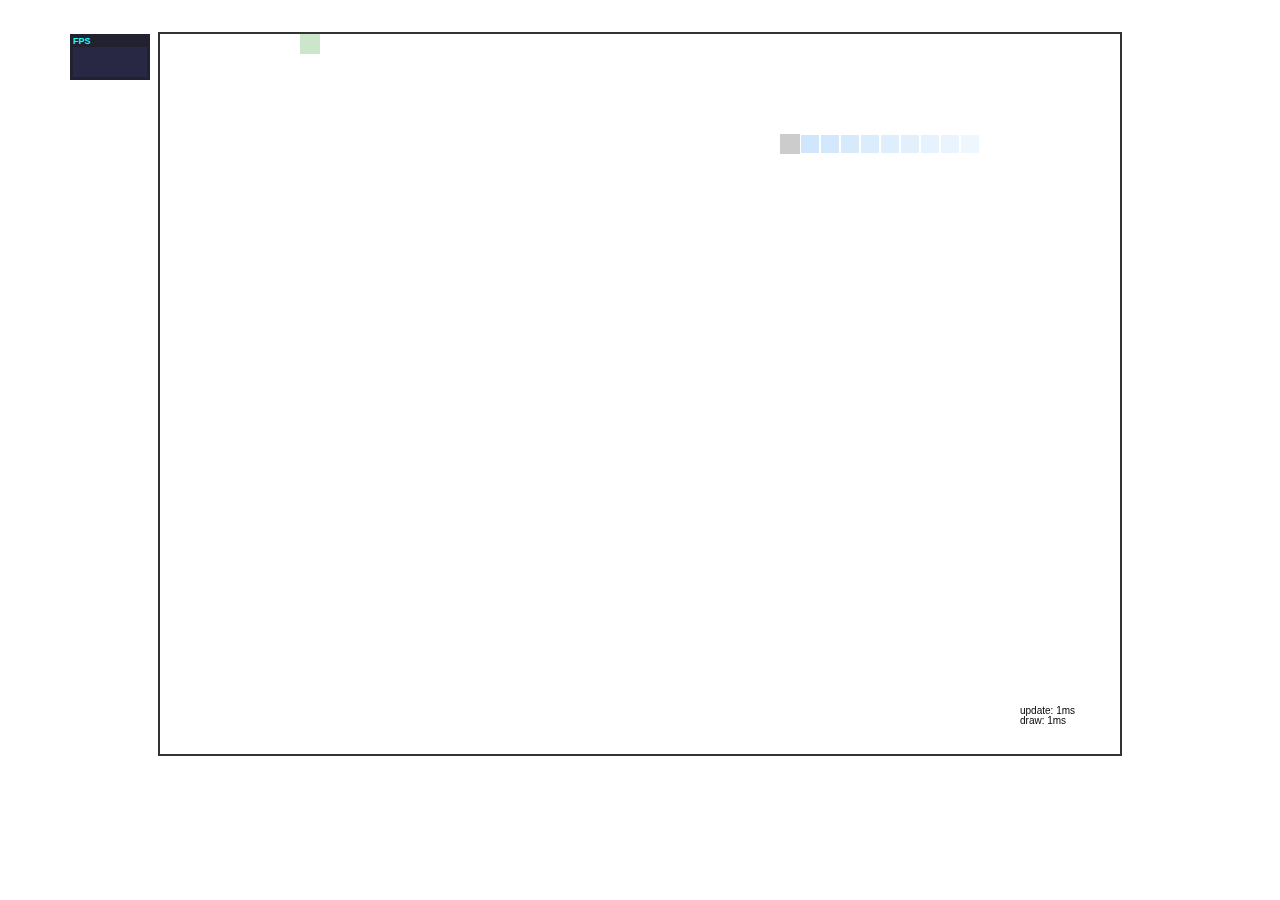
<file: dc/experiments/minimal/index.html>
<!DOCTYPE html> 
<html>
<head>
  <title>Javascript Snakes</title>
  <style>
    #snakes { position: relative; margin: 2em auto; border: 2px solid #333; background-color: White; }
    #canvas { position: absolute; width: 100%; height: 100%; }
    #stats  { position: absolute; margin-left: -90px; }
    @media screen and (min-width: 0px)    { #snakes { width: 480px; height: 360px; } } /* 10px chunks */
    @media screen and (min-width: 1024px) { #snakes { width: 720px; height: 540px; } } /* 15px chunks */
    @media screen and (min-width: 1200px) { #snakes { width: 960px; height: 720px; } } /* 20px chunks */
  </style>
</head> 
 
<body> 

  <div id="snakes">
    <canvas id="canvas">
      Sorry, this example cannot be run because your browser does not support the &lt;canvas&gt; element
    </canvas>
  </div>

  <script src="stats.js"></script>
  <script>

    var KEY    = { ESC: 27, SPACE: 32, LEFT: 37, UP: 38, RIGHT: 39, DOWN: 40 },
        DIR    = { UP: 0, DOWN: 1, LEFT: 2, RIGHT: 3, OPPOSITE: [1, 0, 3, 2] },
        stats  = new Stats(),
        canvas = document.getElementById('canvas'),
        width  = canvas.width  = canvas.offsetWidth,
        height = canvas.height = canvas.offsetHeight,
        ctx    = canvas.getContext('2d'),
        nx     = 48,
        ny     = 36,
        dx     = width  / nx,
        dy     = height / ny,
        dstep  = 0.05,
        playing, dt, length, moves, dir, growth, head, tail, fruit;

    function play() { reset(); playing = true;  };
    function lose() {          playing = false; };

    function reset() {
      dt     = 0;
      moves  = [];
      dir    = DIR.LEFT;
      head   = tail = { x: 40, y: 5 };
      length = 1;
      growth = 10;
      while(--growth)
        increase();
      fruit = unoccupied();
    };

    function update(idt) {
      if (playing) {
        dt = dt + idt;
        if (dt > dstep) {
          dt = dt - dstep;
          increase(moves.shift());
          decrease();
        }
        if (snakeOccupies(head, true)) {
          lose();
        }
        else if (fruitOccupies(head)) {
          growth += 10;
          fruit = unoccupied();
        }
      }
    };

    function draw(ctx) {
      ctx.clearRect(0, 0, width, height);
      ctx.globalAlpha = playing ? 1.0 : 0.2;
      ctx.fillStyle = 'green';
      ctx.fillRect(fruit.x * dx, fruit.y * dy, dx, dy);
      ctx.fillStyle = 'black';
      ctx.fillRect(head.x * dx, head.y * dy, dx, dy);
      var segment = head, n = 0;
      while(segment = segment.next) {
        ctx.fillStyle = brighten('#1080F0', 80 * n++ / length);
        ctx.fillRect(segment.x * dx + 1, segment.y * dy + 1, dx - 2, dy - 2);
      }
      ctx.globalAlpha = 1.0;
      ctx.fillStyle = 'black';
      ctx.fillText('update: ' + time.update + 'ms', width - 100, height - 40);
      ctx.fillText('draw: '   + time.draw   + 'ms', width - 100, height - 30);
    };

    function brighten(hex, percent) {
      var r = parseInt(hex.substr(1, 2), 16),
          g = parseInt(hex.substr(3, 2), 16),
          b = parseInt(hex.substr(5, 2), 16);
      return '#' +
       ((0|(1<<8) + r + (256-r) * percent/100).toString(16)).substr(1) +
       ((0|(1<<8) + g + (256-g) * percent/100).toString(16)).substr(1) +
       ((0|(1<<8) + b + (256-b) * percent/100).toString(16)).substr(1);
    };

    function push(segment) {
      length++;
      if (head) {
        head.prev = segment;
        segment.next = head;
      }
      head = segment;
    };

    function pop() {
      length--;
      if (tail.prev) {
        tail = tail.prev;
        tail.next = null;
      }
    };

    function increase(changeDir) {
      dir  = (typeof changeDir != 'undefined') ? changeDir : dir;
      switch(dir) {
        case DIR.LEFT:  push({x: head.x == 0    ? nx-1 : head.x-1, y: head.y                           }); break;
        case DIR.RIGHT: push({x: head.x == nx-1 ? 0    : head.x+1, y: head.y                           }); break;
        case DIR.UP:    push({x: head.x,                           y: head.y == 0    ? ny-1 : head.y-1 }); break;
        case DIR.DOWN:  push({x: head.x,                           y: head.y == ny-1 ? 0    : head.y+1 }); break;
      }
    };

    function decrease() {
      if (growth)
        growth--;
      else
        pop();
    };

    function move(where) {
      var previous = moves.length ? moves[moves.length-1] : dir;
      if ((where != previous) && (where != DIR.OPPOSITE[previous]))
        moves.push(where);
    };

    function onkeydown(ev) {
      var handled = false;
      if (playing) {
        switch(ev.keyCode) {
          case KEY.LEFT:   move(DIR.LEFT);  handled = true; break;
          case KEY.RIGHT:  move(DIR.RIGHT); handled = true; break;
          case KEY.UP:     move(DIR.UP);    handled = true; break;
          case KEY.DOWN:   move(DIR.DOWN);  handled = true; break;
          case KEY.ESC:    lose();          handled = true; break;
        }
      }
      else if (ev.keyCode == KEY.SPACE) {
        play();
        handled = true;
      }
      if (handled)
        ev.preventDefault(); // prevent arrow keys from scrolling the page (supported in IE9+ and all other browsers)
    };

    function fruitOccupies(pos) {
      return occupies(fruit, pos);
    };

    function snakeOccupies(pos, ignoreHead) {
      var segment = ignoreHead ? head.next : head;
      do {
        if (occupies(segment, pos))
          return true;
      } while (segment = segment.next);
      return false;
    };

    function unoccupied() {
      var pos = {};
      do {
        pos.x = Math.round(random(0, nx-1));
        pos.y = Math.round(random(0, ny-1));
      } while (fruitOccupies(pos) || snakeOccupies(pos));
      return pos;
    };

    function occupies(a, b)   { return a && b && (a.x == b.x) && (a.y == b.y); };
    function timestamp()      { return new Date().getTime();                   };
    function random(min, max) { return (min + (Math.random() * (max - min)));  };

    stats.domElement.id = 'stats';
    canvas.parentNode.appendChild(stats.domElement);
    document.addEventListener('keydown', onkeydown, false);

    var time = { last: timestamp() }
    function frame() {
      stats.update();
      time.start  = timestamp(); update((time.start - time.last) / 1000.0);
      time.middle = timestamp(); draw(ctx);
      time.end    = timestamp();
      time.update = Math.max(1, time.middle - time.start);
      time.draw   = Math.max(1, time.end - time.middle);
      time.last   = time.start;
      setTimeout(frame, 1);
    }

    reset();
    frame();
  </script>

</body> 
</html>
</file>
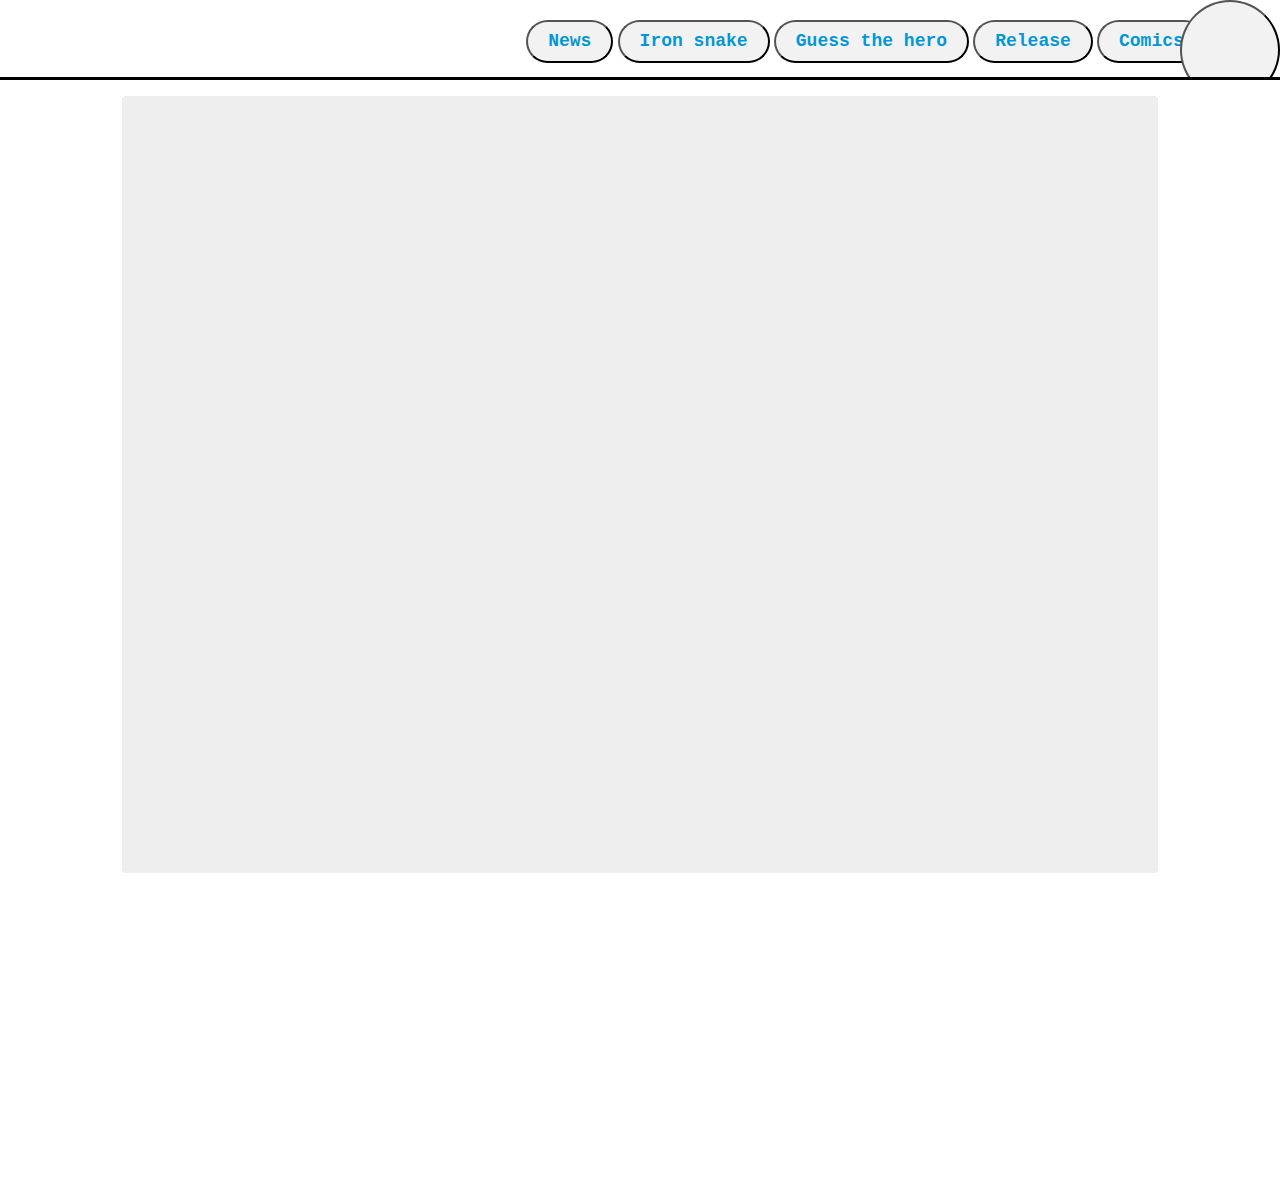
<file: dc/comics.html>
<html>

  <head>
    <title>
    </title>
    <link rel="stylesheet" href="assets/scripppt.js">

    <link rel="stylesheet" href="op.css">
    <!-- jQuery library (served from Google) -->
    <script src="http://ajax.googleapis.com/ajax/libs/jquery/1.8.2/jquery.min.js"></script>
    <!-- bxSlider Javascript file -->
    <script src="js/bxslider/jquery.bxslider.min.js"></script>
    <!-- bxSlider CSS file -->
    <link href="js/bxslider/jquery.bxslider.css" rel="stylesheet" />
    <link rel="stylesheet" href="op(pager).css">

    <link rel="stylesheet" href="ism/css/my-slider.css"/>
    <script src="ism/js/ism-2.2.min.js"></script>

  </head>
  <link rel="stylesheet" href="assets/site.css">
  <link href='http://fonts.googleapis.com/css?family=Cookie' rel='stylesheet' type='text/css'>
  <header id="headd" class="header-basic-light">
  <body>

  <div class="header-limiter">
    <div id="asd"></div>
    <nav>
      <button id="b1" onclick="window.location.href='home.html'">News</button>
			<button  id="b2" onclick="window.location.href='games.html'">Iron snake</button>
			<button id="b5" onclick="window.location.href='game2.html'">Guess the hero</button>
			<button  id="b3" onclick="window.location.href='release.html'">Release</button>
			<button id="b4" onclick="window.location.href='comics.html'">Comics</button>
      <a></a><a></a><a></a>
				<button id="b6" onclick="setTimeout(function(){window.location.href='../marvel/home.html';},2000);"></button>
    </nav>
  </div>
  </header>
  <section id="info"><center>
  <body>
    <div class='container'>

    <div class="ism-slider" data-transition_type="zoom" data-radios="false" id="my-slider">
      <ol>
        <li>
          <iframe width="1036px" height="780" src="https://www.youtube.com/embed/_rgzmQ_vpSo" frameborder="0" allowfullscreen></iframe>
        </li>
        <li>
        <iframe  width="1036px" height="780" src="https://www.youtube.com/embed/2tolAZkGODk" frameborder="0" allowfullscreen></iframe>
        </li>
        <li>
        <iframe  width="1036px" height="780"  src="https://www.youtube.com/embed/31yw851TOhA" frameborder="0" allowfullscreen></iframe>
        </li>
        <li>
        <iframe  width="1036px" height="780" src="https://www.youtube.com/embed/h4m7qvtKtZA" frameborder="0" allowfullscreen></iframe>
        </li>
      </ol>
    </div>

    </div>
    <script>
    $("#b6").click(function(){
    	$('#asd,#a1,#headd,#info,#b1,#b2,#b3,#b4,#b5').toggleClass('pulse');
    });
      $(document).ready(function() {
        var sliders = new Array();
        $('.bxslider').each(function(i, slider) {
     sliders[i] = $(slider).bxSlider();
  });
        var lastpage = "a1", a=lastpage;
        $('.link.button').click(function(e){
          var a = $(e.currentTarget).data("view");
          console.log(a)
    e.preventDefault();

          document.getElementById(lastpage).style.display="none";
          document.getElementById(a).style.display="block";
          lastpage = a;


       $.each(sliders, function(i, slider) {
           slider.reloadSlider();
       });

        });
      });


    </script>
  </body>

</html>
</file>
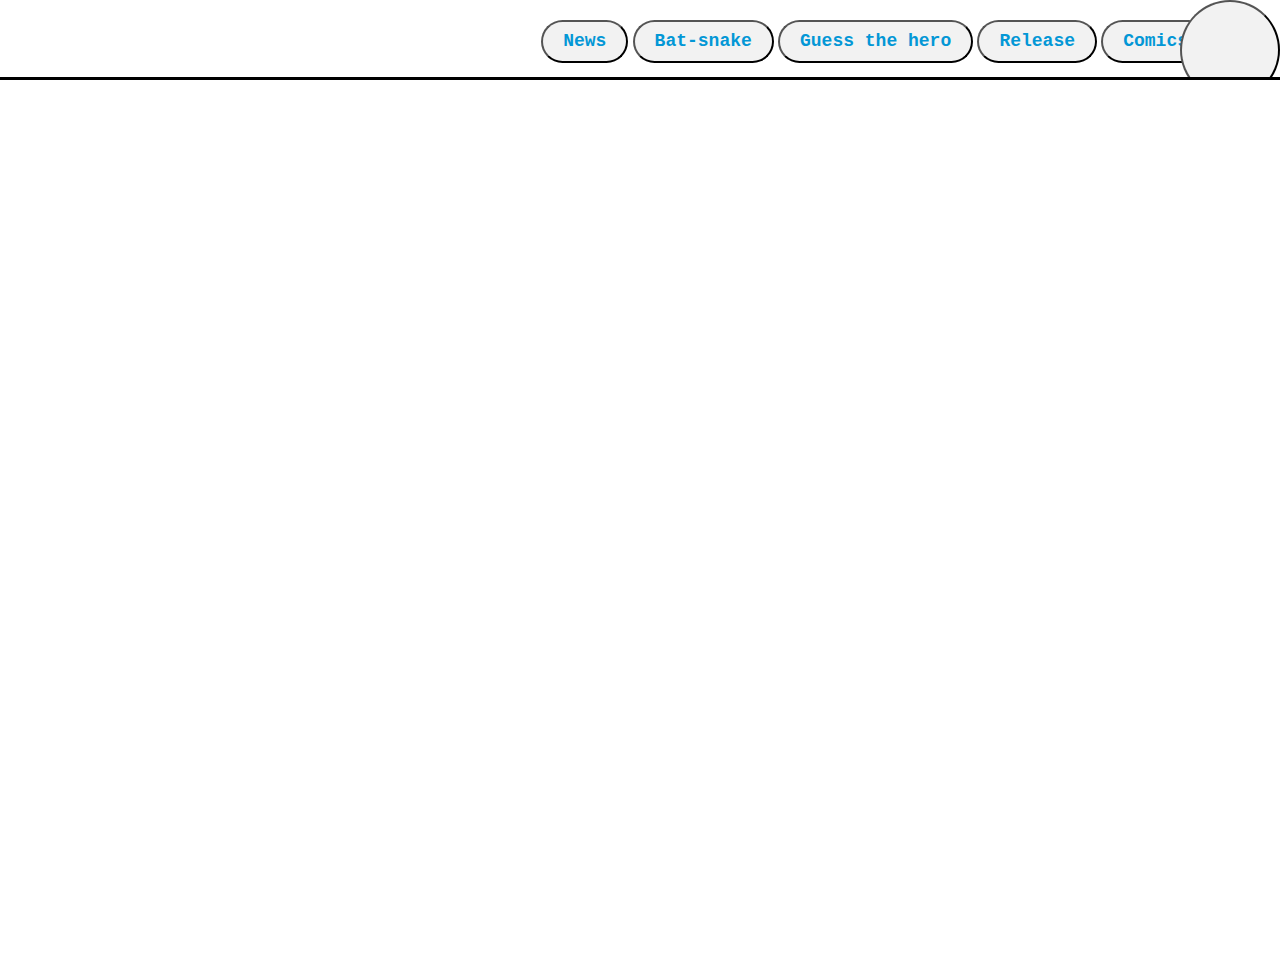
<file: dc/home.html>
<html>
	<link rel="stylesheet" href="assets/site.css">

	<link href='http://fonts.googleapis.com/css?family=Cookie' rel='stylesheet' type='text/css'>
<header id="headd"class="header-basic-light">
<body>
	<div id="header" class="header-limiter" >
		<div id="asd" ></div>
		<nav>
			<button id="b1" onclick="window.location.href='home.html'">News</button>
			<button  id="b2" onclick="window.location.href='games.html'">Bat-snake</button>
			<button id="b5" onclick="window.location.href='game2.html'">Guess the hero</button>
			<button  id="b3" onclick="window.location.href='release.html'">Release</button>
			<button id="b4" onclick="window.location.href='comics.html'">Comics</button><a></a><a></a><a></a>
			<button id="b6" onclick="setTimeout(function(){window.location.href='../marvel/home.html';},1000);"></button>
		</nav>
	</div>
</header>
	<section id="news"><center><iframe src="https://www.facebook.com/plugins/page.php?href=https%3A%2F%2Fwww.facebook.com%2Fdccomics&tabs=timeline&width=500&height=1000&small_header=false&adapt_container_width=true&hide_cover=false&show_facepile=true&appId" width="500" height="765" style="border:none;overflow:hidden" scrolling="no" frameborder="0" allowTransparency="true"></iframe>	</center>	</section>
<script src="https://ajax.googleapis.com/ajax/libs/jquery/2.1.3/jquery.min.js"></script>
<script>
$("#asd").click(function() {
    $("#asd,#news,#headd,#frame,#b1,#b2,#b3,#b4").toggleClass("hatch");
});
$("#b6").click(function(){
	$('#asd,#news,#headd,#frame,#b1,#b2,#b3,#b4').toggleClass('expandOpen');
});
(function(d, s, id) {
  var js, fjs = d.getElementsByTagName(s)[0];
  if (d.getElementById(id)) return;
  js = d.createElement(s); js.id = id;
  js.src = "//connect.facebook.net/en_US/sdk.js#xfbml=1&version=v2.8";
  fjs.parentNode.insertBefore(js, fjs);
}(document, 'script', 'facebook-jssdk'));</script>
</header>
</html>
</file>
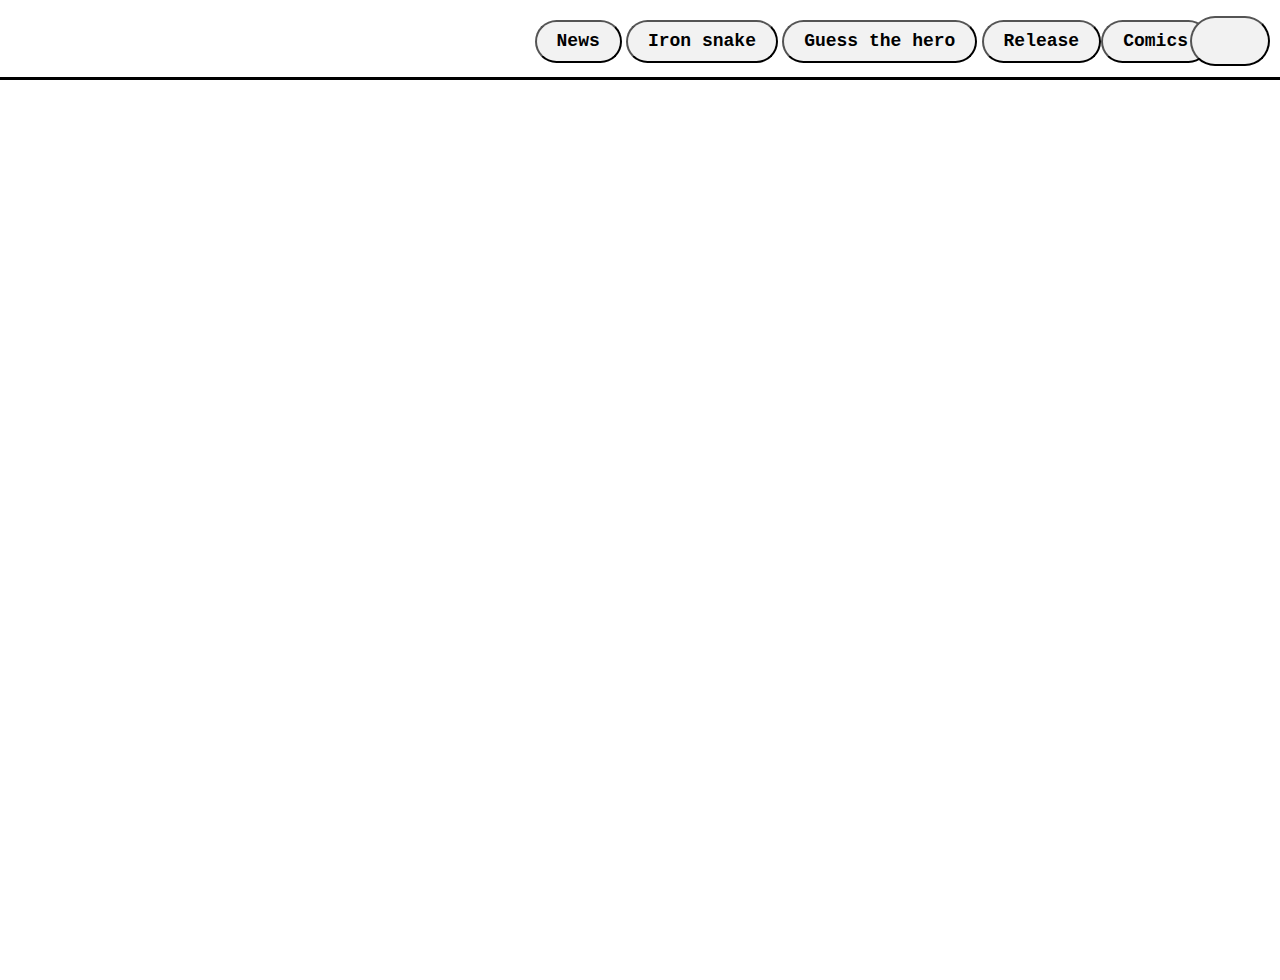
<file: marvel/home.html>
<html>
	<link rel="stylesheet" href="assets/site.css">

	<link href='http://fonts.googleapis.com/css?family=Cookie' rel='stylesheet' type='text/css'>
<header id="headd"class="header-basic-light">
<body>
	<div id="header" class="header-limiter" >
		<div id="asd"></div>
		<nav>
			<button id="b1" onclick="window.location.href='home.html'">News</button>
			<button  id="b2" onclick="window.location.href='games.html'">Iron snake</button>
			<button id="b5" onclick="window.location.href='game2.html'">Guess the hero</button>
			<button  id="b3" onclick="window.location.href='release.html'">Release</bu	tton>
			<button id="b4" onclick="window.location.href='comics.html'">Comics</button><a></a><a></a><a></a>
				<button id="b6" onclick="setTimeout(function(){window.location.href='../dc/home.html';},2000);"></button>
		</nav>
	</div>
</header>
	<section id="news"><center><iframe id="frame" src="https://www.facebook.com/plugins/page.php?href=https%3A%2F%2Fwww.facebook.com%2Fmarvel&tabs=timeline&width=500&height=1000&small_header=true&adapt_container_width=true&hide_cover=false&show_facepile=false&appId" width="500" height="765px" style="border:none;overflow:hidden" scrolling="no" frameborder="0" allowTransparency="true"></iframe>	</center>	</section>
<script src="https://ajax.googleapis.com/ajax/libs/jquery/2.1.3/jquery.min.js"></script>
<script>
$("#asd").click(function() {
    $("#asd,#news,#headd,#frame,#b1,#b2,#b3,#b4").toggleClass("hatch");
});
$("#b6").click(function(){
	$('#asd,#news,#headd,#frame,#b1,#b2,#b3,#b4').toggleClass('expandOpen');
});
(function(d, s, id) {
  var js, fjs = d.getElementsByTagName(s)[0];
  if (d.getElementById(id)) return;
  js = d.createElement(s); js.id = id;
  js.src = "//connect.facebook.net/en_US/sdk.js#xfbml=1&version=v2.8";
  fjs.parentNode.insertBefore(js, fjs);
}(document, 'script', 'facebook-jssdk'));</script>
</header>
</html>
</file>
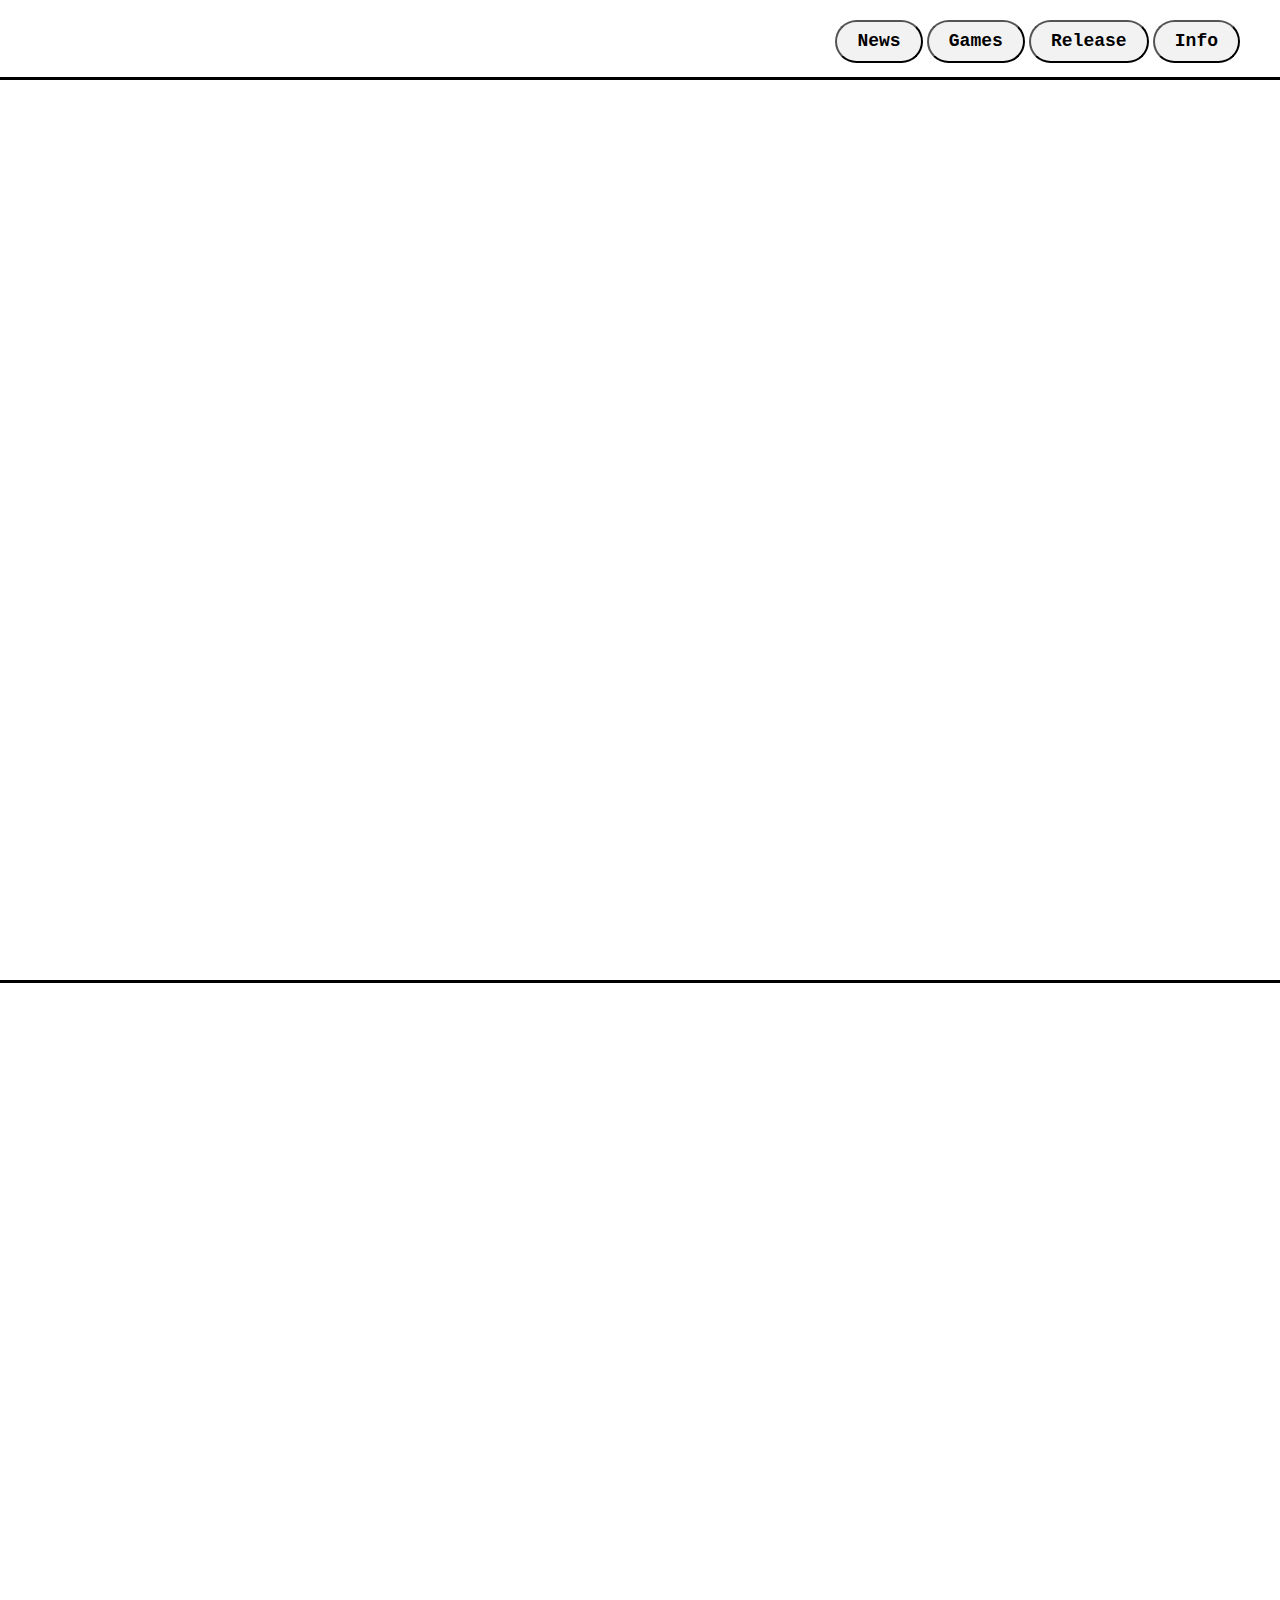
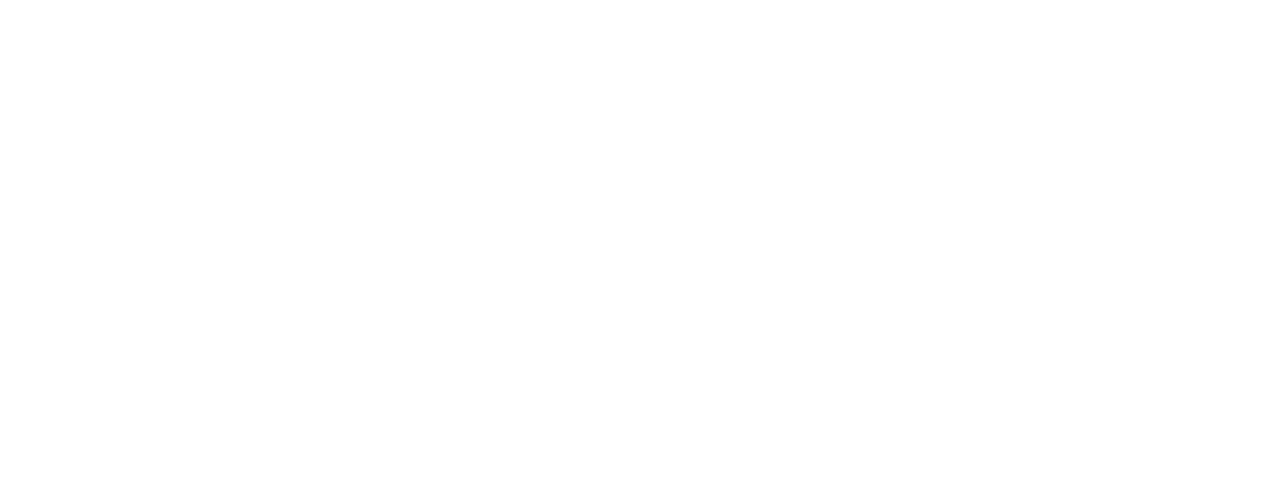
<file: marvel/site2.html>
<html>
	<link rel="stylesheet" href="assets/site.css">
	<link href='http://fonts.googleapis.com/css?family=Cookie' rel='stylesheet' type='text/css'>
<header class="header-basic-light">
<body>
	<div class="header-limiter">
		<div id="asd"></div>
		<nav>
			<button id="b1" onclick="window.location.href='/page2'">News</button>
			<button  id="b2">Games</button>
			<button  id="b3">Release</button>
			<button id="b4">Info</button>
		</nav>
	</div>
</header>
	<section id="news"><center><iframe src="https://www.facebook.com/plugins/page.php?href=https%3A%2F%2Fwww.facebook.com%2Fmarvel&tabs=timeline&width=500&height=1000&small_header=true&adapt_container_width=true&hide_cover=false&show_facepile=false&appId" width="500" height="2000px" style="border:none;overflow:hidden" scrolling="no" frameborder="0" allowTransparency="true"></iframe></section>
	</center>
	<script src="https://ajax.googleapis.com/ajax/libs/jquery/2.1.3/jquery.min.js"></script>
	<script type="text/javascript" src="http://arrow.scrolltotop.com/arrow3.js"></script>
<div id="fb-root"></div>
<script>(function(d, s, id) {
  var js, fjs = d.getElementsByTagName(s)[0];
  if (d.getElementById(id)) return;
  js = d.createElement(s); js.id = id;
  js.src = "//connect.facebook.net/en_US/sdk.js#xfbml=1&version=v2.8";
  fjs.parentNode.insertBefore(js, fjs);
}(document, 'script', 'facebook-jssdk'));</script>
</header>
</html>
</file>
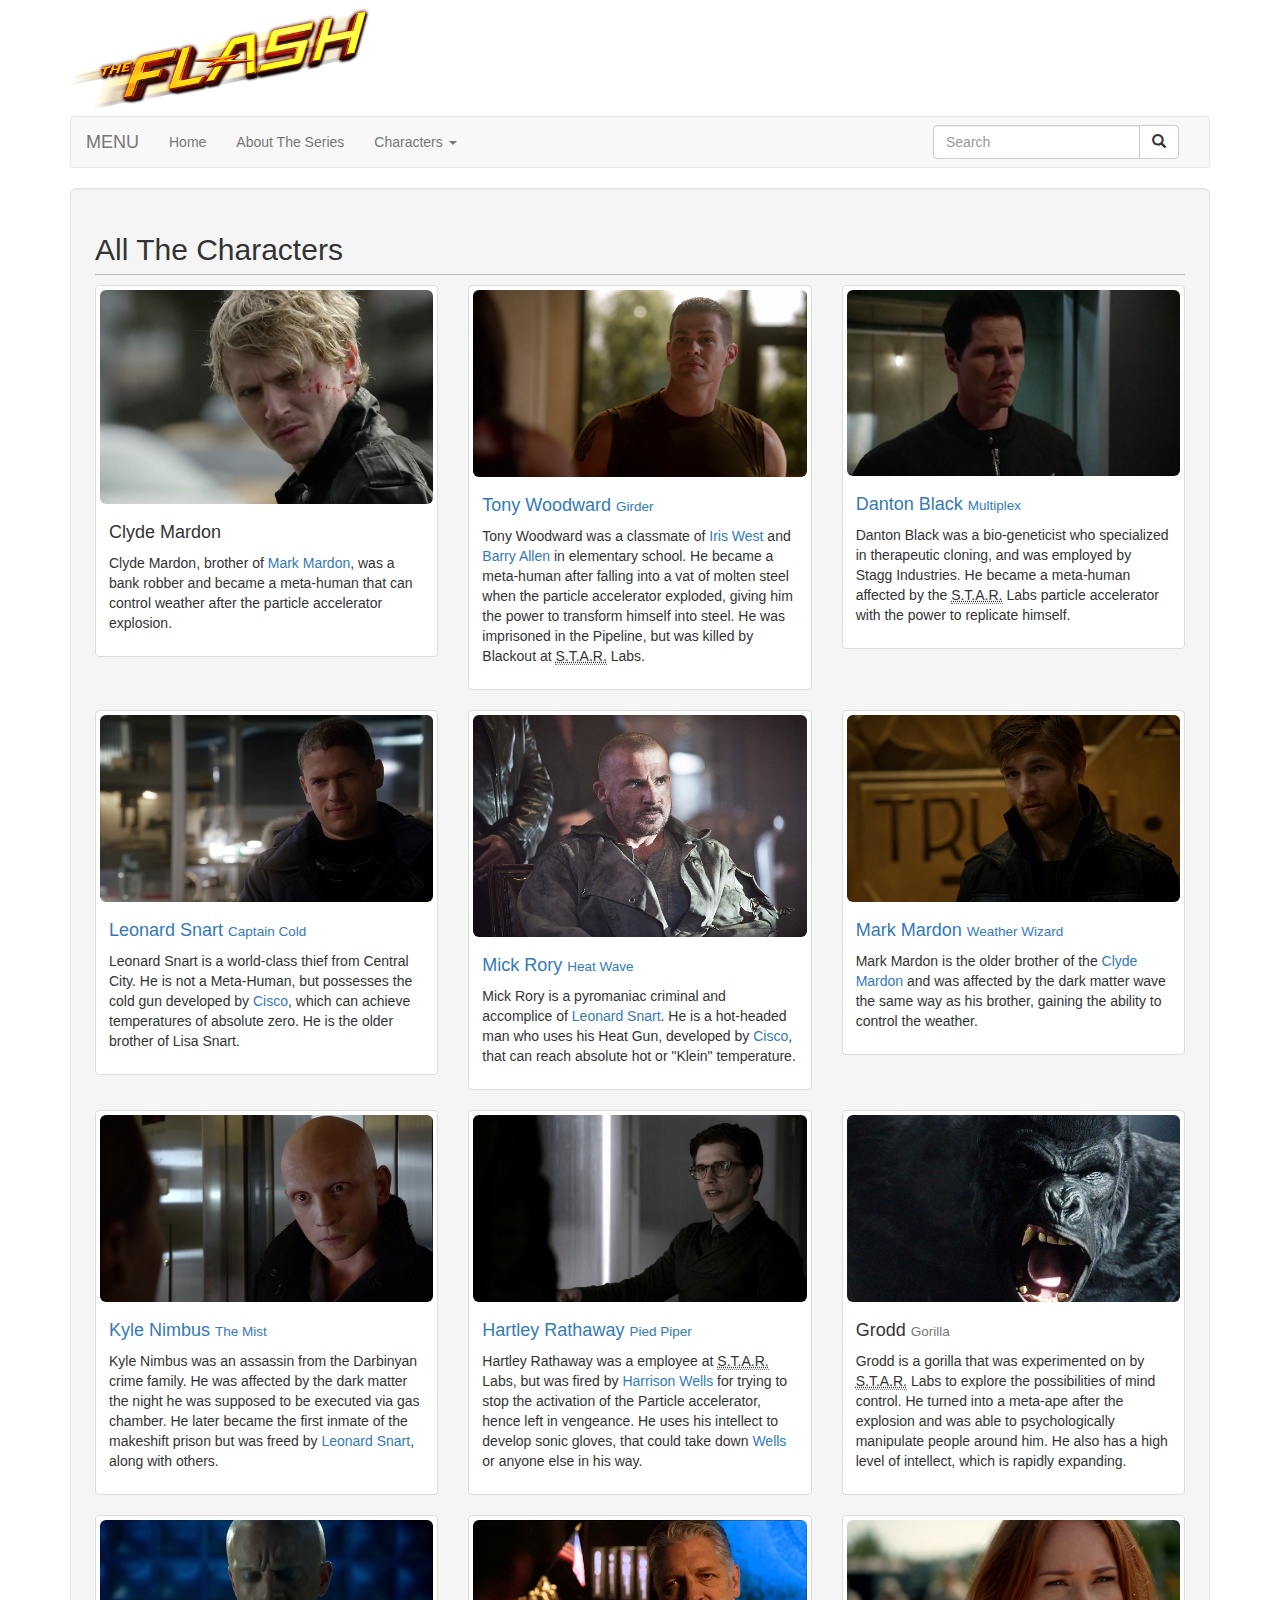
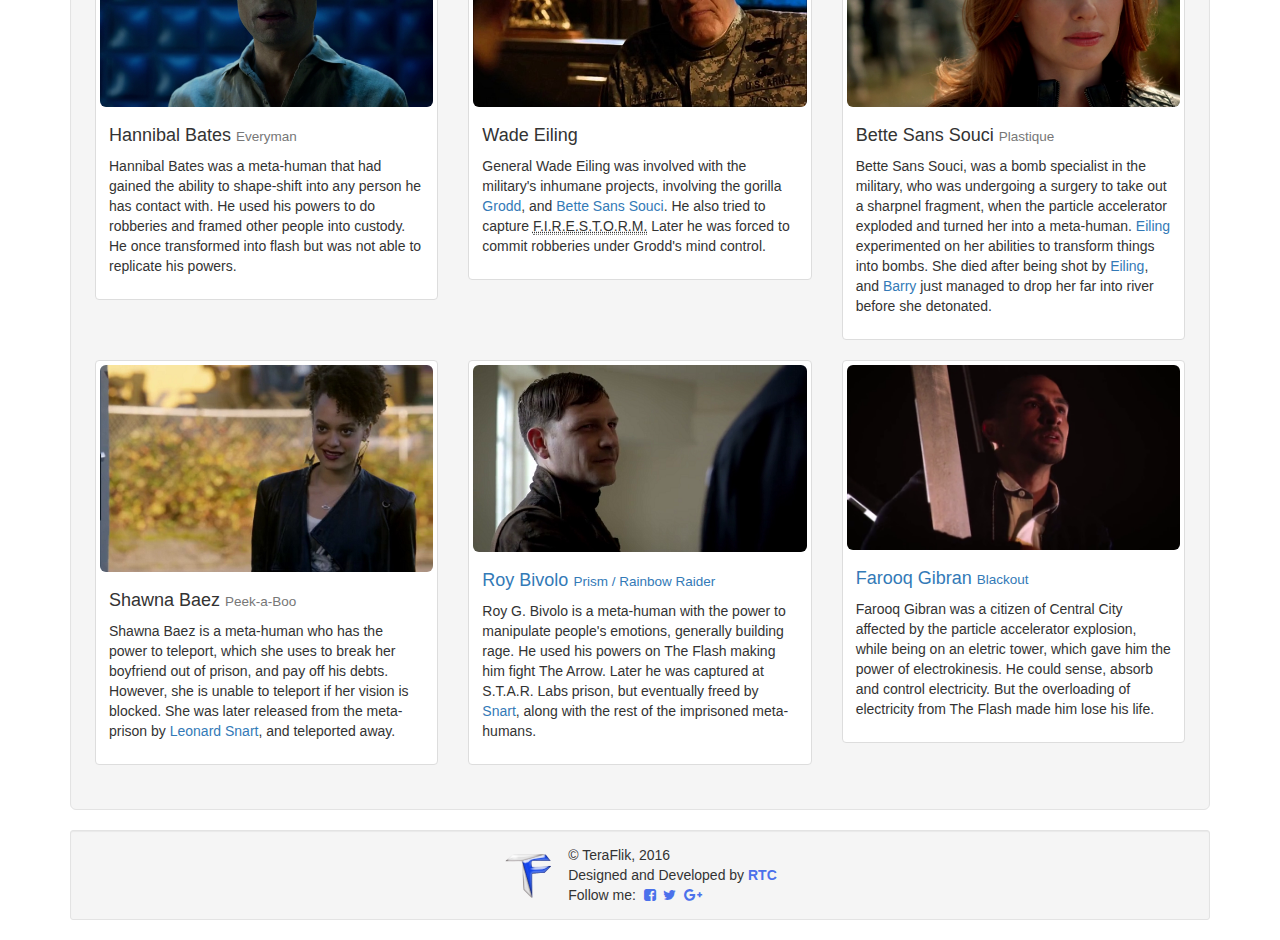
<file: dc/characters/all.html>
﻿<!DOCTYPE html>

<html lang="en" xmlns="http://www.w3.org/1999/xhtml">
<head>
	<meta charset="utf-8" />
	<meta http-equiv="X-UA-Compatible" content="IE=edge" />
	<meta name="viewport" content="width=device-width, initial-scale=1.0" />
	<meta name="description" content="Website on The Flash - A 2014 american TV series, and a modern retelling of the DC Comics series" />
	<meta name="keywords" content="The Flash, Television series" />
	<meta name="author" content="RTC" />
	<link rel="stylesheet" href="../css/mystylesheet.css" />
	<link rel="stylesheet" href="https://maxcdn.bootstrapcdn.com/bootstrap/3.3.6/css/bootstrap.min.css">
	<link rel="stylesheet" href="https://maxcdn.bootstrapcdn.com/font-awesome/4.5.0/css/font-awesome.min.css" />
	<link rel="shortcut icon" type="image/png" href="../media/favicon.png" />
	<script src="https://ajax.googleapis.com/ajax/libs/jquery/1.12.0/jquery.min.js"></script>
	<script src="https://maxcdn.bootstrapcdn.com/bootstrap/3.3.6/js/bootstrap.min.js"></script>

	<script src="../js/myscript.js"></script>
	<title>The Flash - All The Characters</title>
</head>
<body class="container">

	<header>
		<a href="../index.html"><img src="../media/theflash-logo.png" class="img-responsive" alt="The Flash" width="300" /></a>
	</header>

	<nav class="navbar navbar-default" role="navigation">
		<div class="container-fluid">

			<div class="navbar-header">
				<span class="navbar-brand text-uppercase" href="#">Menu</span>
				<button type="button" class="navbar-toggle collapsed" data-toggle="collapse" data-target="#main-navbar" aria-expanded="false">
					<span class="sr-only">Toggle Navigation</span>
					<span class="glyphicon glyphicon-menu-hamburger"></span>
				</button>
			</div>

			<div class="collapse navbar-collapse" id="main-navbar">
				<ul class="nav navbar-nav">
					<li><a href="../index.html">Home</a></li>
					<li><a href="../about.html">About The Series</a></li>
					<li class="dropdown">
						<a href="#" class="dropdown-toggle" data-toggle="dropdown" role="button" aria-haspopup="true" aria-expanded="false">
							Characters <span class="caret"></span>
						</a>
						<ul class="dropdown-menu">
							<li><a href="barry_allen.html">Barry Allen</a></li>
							<li><a href="harrison_wells.html">Harrison Wells</a></li>
							<li><a href="joe_west.html">Joe West</a></li>
							<li><a href="iris_west.html">Iris West</a></li>
							<li><a href="cisco_ramon.html">Cisco Ramon</a></li>
							<li><a href="caitlin_snow.html">Caitlin Snow</a></li>
							<li><a href="firestorm.html">Firestorm</a></li>
							<li role="separator" class="divider"></li>
							<li><a href="all.html">View them all</a></li>
						</ul>
					</li>
				</ul>
				<form class="navbar-form navbar-right" role="search">
					<div class="input-group">
						<input type="text" id="search" class="form-control" placeholder="Search"/> <!--The search input field-->
						<span class="input-group-btn">
							<button class="btn btn-default" type="button">
								<!--The search button-->
								<span class="sr-only">Search</span>
								<span class="glyphicon glyphicon-search" aria-hidden="true"> </span>
							</button>
						</span>
					</div>
				</form>
			</div>

		</div>
	</nav>
	

	<main class="well well-lg">
		<h2>All The Characters</h2>
		<section class="row">
			<div class="col-sm-6 col-md-4" id="clyde_mardon">
				<div class="thumbnail">
					<img src="media/clyde_mardon0.jpg" alt="Clyde Mardon" class="img-responsive img-rounded" />
					<div class="caption">
						<h4>Clyde Mardon</h4>
						<p>Clyde Mardon, brother of <a href="#mark_mardon">Mark Mardon</a>, was a bank robber and became a meta-human that can control weather after the particle accelerator explosion.</p>
					</div>
				</div>
			</div>
			<div class="col-sm-6 col-md-4" id="tony_woodward">
				<div class="thumbnail">
					<img src="media/tony_woodward0.jpg" alt="Tony Woodward" class="img-responsive img-rounded" />
					<div class="caption">
						<h4><a href="javascript:void(0)" onclick="toggleImg0('tony_woodward')">Tony Woodward</a> <small><a href="javascript:void(0)" onclick="toggleImg1('tony_woodward')">Girder</a></small></h4>
						<p>Tony Woodward was a classmate of <a href="iris_west.html">Iris West</a> and <a href="barry_allen.html">Barry Allen</a> in elementary school. He became a meta-human after falling into a vat of molten steel when the particle accelerator exploded, giving him the power to transform himself into steel. He was imprisoned in the Pipeline, but was killed by Blackout at <abbr title="Scientific and Technological Advanced Research">S.T.A.R.</abbr> Labs.</p>
					</div>
				</div>
			</div>
			<div class="clearfix visible-sm-block"></div>
			<div class="col-sm-6 col-md-4" id="danton_black">
				<div class="thumbnail">
					<img src="media/danton_black0.jpg" alt="Danton Black" class="img-responsive img-rounded" />
					<div class="caption">
						<h4><a href="javascript:void(0)" onclick="toggleImg0('danton_black')">Danton Black</a> <small><a href="javascript:void(0)" onclick="toggleImg1('danton_black')">Multiplex</a></small></h4>
						<p>Danton Black was a bio-geneticist who specialized in therapeutic cloning, and was employed by Stagg Industries. He became a meta-human affected by the <abbr title="Scientific and Technological Advanced Research">S.T.A.R.</abbr> Labs particle accelerator with the power to replicate himself.</p>
					</div>
				</div>
			</div>
			<div class="clearfix visible-lg-block visible-md-block"></div>
			<div class="col-sm-6 col-md-4" id="leonard_snart">
				<div class="thumbnail">
					<img src="media/leonard_snart0.jpg" alt="Leonard Snart" class="img-responsive img-rounded" />
					<div class="caption">
						<h4><a href="javascript:void(0)" onclick="toggleImg0('leonard_snart')">Leonard Snart</a> <small><a href="javascript:void(0)" onclick="toggleImg1('leonard_snart')">Captain Cold</a></small></h4>
						<p>Leonard Snart is a world-class thief from Central City. He is not a Meta-Human, but possesses the cold gun developed by <a href="cisco_ramon.html">Cisco</a>, which can achieve temperatures of absolute zero. He is the older brother of Lisa Snart.</p>
					</div>
				</div>
			</div>
			<div class="clearfix visible-sm-block"></div>
			<div class="col-sm-6 col-md-4" id="mick_rory">
				<div class="thumbnail">
					<img src="media/mick_rory0.jpg" alt="Mick Rory" class="img-responsive img-rounded" />
					<div class="caption">
						<h4><a href="javascript:void(0)" onclick="toggleImg0('mick_rory')">Mick Rory</a> <small><a href="javascript:void(0)" onclick="toggleImg1('mick_rory')">Heat Wave</a></small></h4>
						<p>Mick Rory is a pyromaniac criminal and accomplice of <a href="#leonard_snart">Leonard Snart</a>. He is a hot-headed man who uses his Heat Gun, developed by <a href="cisco_ramon.html">Cisco</a>, that can reach absolute hot or &quot;Klein&quot; temperature.</p>
					</div>
				</div>
			</div>
			<div class="col-sm-6 col-md-4" id="mark_mardon">
				<div class="thumbnail">
					<img src="media/mark_mardon0.jpg" alt="Mark Mardon" class="img-responsive img-rounded" />
					<div class="caption">
						<h4><a href="javascript:void(0)" onclick="toggleImg0('mark_mardon')">Mark Mardon</a> <small><a href="javascript:void(0)" onclick="toggleImg1('mark_mardon')">Weather Wizard</a></small></h4>
						<p>Mark Mardon is the older brother of the <a href="#clyde_mardon">Clyde Mardon</a> and was affected by the dark matter wave the same way as his brother, gaining the ability to control the weather.</p>
					</div>
				</div>
			</div>
			<div class="clearfix visible-lg-block visible-md-block visible-sm-block"></div>
			<div class="col-sm-6 col-md-4" id="kyle_nimbus">
				<div class="thumbnail">
					<img src="media/kyle_nimbus0.jpg" alt="Kyle Nimbus" class="img-responsive img-rounded" />
					<div class="caption">
						<h4><a href="javascript:void(0)" onclick="toggleImg0('kyle_nimbus')">Kyle Nimbus</a> <small><a href="javascript:void(0)" onclick="toggleImg1('kyle_nimbus')">The Mist</a></small></h4>
						<p>Kyle Nimbus was an assassin from the Darbinyan crime family. He was affected by the dark matter the night he was supposed to be executed via gas chamber. He later became the first inmate of the makeshift prison  but was freed by <a href="#leonard_snart">Leonard Snart</a>, along with others.</p>
					</div>
				</div>
			</div>
			<div class="col-sm-6 col-md-4" id="hartley_rathaway">
				<div class="thumbnail">
					<img src="media/hartley_rathaway0.jpg" alt="Hartley Rathaway" class="img-responsive img-rounded" />
					<div class="caption">
						<h4><a href="javascript:void(0)" onclick="toggleImg0('hartley_rathaway')">Hartley Rathaway</a> <small><a href="javascript:void(0)" onclick="toggleImg1('hartley_rathaway')">Pied Piper</a></small></h4>
						<p>Hartley Rathaway was a employee at <abbr title="Scientific and Technological Advanced Research">S.T.A.R.</abbr> Labs, but was fired by <a href="harrison_wells.html">Harrison Wells</a> for trying to stop the activation of the Particle accelerator, hence left in vengeance. He uses his intellect to develop sonic gloves, that could take down <a href="harrison_wells.html">Wells</a> or anyone else in his way.</p>
					</div>
				</div>
			</div>
			<div class="clearfix visible-sm-block"></div>
			<div class="col-sm-6 col-md-4" id="grodd">
				<div class="thumbnail">
					<img src="media/grodd0.jpg" alt="Grodd" class="img-responsive img-rounded" />
					<div class="caption">
						<h4>Grodd <small>Gorilla</small></h4>
						<p>Grodd is a gorilla that was experimented on by <abbr title="Scientific and Technological Advanced Research">S.T.A.R.</abbr> Labs to explore the possibilities of mind control. He turned into a meta-ape after the explosion and was able to psychologically manipulate people around him. He also has a high level of intellect, which is rapidly expanding.</p>
					</div>
				</div>
			</div>
			<div class="clearfix visible-lg-block visible-md-block"></div>
			<div class="col-sm-6 col-md-4" id="hannibal_bates">
				<div class="thumbnail">
					<img src="media/hannibal_bates0.jpg" alt="Hannibal Bates" class="img-responsive img-rounded" />
					<div class="caption">
						<h4>Hannibal Bates <small>Everyman</small></h4>
						<p>Hannibal Bates was a meta-human that had gained the ability to shape-shift into any person he has contact with. He used his powers to do robberies and framed other people into custody. He once transformed into flash but was not able to replicate his powers.</p>
					</div>
				</div>
			</div>
			<div class="clearfix visible-sm-block"></div>
			<div class="col-sm-6 col-md-4" id="wade_eiling">
				<div class="thumbnail">
					<img src="media/wade_eiling0.jpg" alt="Wade Eiling" class="img-responsive img-rounded" />
					<div class="caption">
						<h4>Wade Eiling</h4>
						<p>General Wade Eiling was involved with the military's inhumane  projects, involving the gorilla <a href="#grodd">Grodd</a>, and <a href="#bette_sans_souci">Bette Sans Souci</a>. He also tried to capture <abbr title="Fusion, Ignition, Research Experiment and Science of Transmutation Originating RNA and Molecular Structures">F.I.R.E.S.T.O.R.M.</abbr> Later he was forced to commit robberies under Grodd's mind control.</p>
					</div>
				</div>
			</div>
			<div class="col-sm-6 col-md-4" id="bette_sans_souci">
				<div class="thumbnail">
					<img src="media/bette_sans_souci0.jpg" alt="Bette Sans Souci" class="img-responsive img-rounded" />
					<div class="caption">
						<h4>Bette Sans Souci <small>Plastique</small></h4>
						<p>Bette Sans Souci, was a bomb specialist in the military, who was undergoing a surgery to take out a sharpnel fragment, when the particle accelerator exploded and turned her into a meta-human. <a href="#wade_eiling">Eiling</a> experimented on her abilities to transform things into bombs. She died after being shot by <a href="#wade_eiling">Eiling</a>, and <a href="barry_allen.html">Barry</a> just managed to drop her far into river before she detonated.</p>
					</div>
				</div>
			</div>
			<div class="clearfix visible-lg-block visible-md-block visible-sm-block"></div>
			<div class="col-sm-6 col-md-4" id="shawna_baez">
				<div class="thumbnail">
					<img src="media/shawna_baez0.jpg" alt="Shawna Baez" class="img-responsive img-rounded" />
					<div class="caption">
						<h4>Shawna Baez <small>Peek-a-Boo</small></h4>
						<p>Shawna Baez is a meta-human who has the power to teleport, which she uses to break her boyfriend out of prison, and pay off his debts. However, she is unable to teleport if her vision is blocked. She was later released from the meta-prison by <a href="#leonard_snart">Leonard Snart</a>, and teleported away.</p>
					</div>
				</div>
			</div>
			<div class="col-sm-6 col-md-4" id="roy_bivolo">
				<div class="thumbnail">
					<img src="media/roy_bivolo0.jpg" alt="Roy Bivolo" class="img-responsive img-rounded" />
					<div class="caption">
						<h4><a href="javascript:void(0)" onclick="toggleImg0('roy_bivolo')">Roy Bivolo</a> <small><a href="javascript:void(0)" onclick="toggleImg1('roy_bivolo')">Prism / Rainbow Raider</a></small></h4>
						<p>Roy G. Bivolo is a meta-human with the power to manipulate people's emotions, generally building rage. He used his powers on The Flash making him fight The Arrow. Later he was captured at S.T.A.R. Labs prison, but eventually freed by <a href="#leonard_snart">Snart</a>, along with the rest of the imprisoned meta-humans.</p>
					</div>
				</div>
			</div>
			<div class="clearfix visible-sm-block"></div>
			<div class="col-sm-6 col-md-4" id="farooq_gibran">
				<div class="thumbnail">
					<img src="media/farooq_gibran0.jpg" alt="Farooq Gibran" class="img-responsive img-rounded" />
					<div class="caption">
						<h4><a href="javascript:void(0)" onclick="toggleImg0('farooq_gibran')">Farooq Gibran</a> <small><a href="javascript:void(0)" onclick="toggleImg1('farooq_gibran')">Blackout</a></small></h4>
						<p>Farooq Gibran was a citizen of Central City affected by the particle accelerator explosion, while being on an eletric tower, which gave him the power of electrokinesis. He could sense, absorb and control electricity. But the overloading of electricity from The Flash made him lose his life.</p>
					</div>
				</div>
			</div>
		</section>
	</main>
	<footer class="well well-sm">
		<table>
			<tr>
				<td id="teraflik-footer-logo">
					<a href="http://www.teraflik.com" target="_blank">
						<img src="../media/teraflik-logo/teraflik-logo-0_5x.png" alt="TeraFlik Logo" />
					</a>
				</td>
				<td>
					<span>
						&copy; TeraFlik, 2016<br />
						Designed and Developed by <strong><a href="https://plus.google.com/+RaghavKhandelwalRTC"  target="_blank">RTC</a></strong><br />
						Follow me:&nbsp;
						<a href="https://www.facebook.com/TeraFlik" target="_blank"><i class="fa fa-facebook-square"></i></a>&nbsp;
						<a href="https://www.twitter.com/TeraFlik" target="_blank"><i class="fa fa-twitter"></i></a>&nbsp;
						<a href="https://plus.google.com/+TeraFlik" target="_blank"><i class="fa fa-google-plus"></i></a>&nbsp;
					</span>
				</td>
			</tr>
		</table>
	</footer>


</body>
</html>
</file>
<file: dc/op.css>
.bx-viewport{
 height:1000px;
}
.liders{ height:1000px;

width: 1200px;
align-self: center;
}
.page{
  height:900px;
  float:left;
  vertical-align:middle;
      margin-left: 9px;


}
.big{
      margin-left: 13px;
}
.asd {
    margin-left: 310px;
}
li{
  background-color: #1d1d1d;
}
.comics{
  width:1210px;
}
</file>
<file: dc/op(pager).css>
.page2{
  width: 100%;
  height: 100px;
  background-color: black;
  margin-top: 10px;
}
.pageses{
  float: right;
  margin-right:50px;
}


.link{
  float:left;
  display:block;
  margin-left: 10px;
  background-color: rgba(255, 255, 255, 0);
  border-radius: 13px;
overflow: hidden;

}
.linker{
  width:75px;
  background-color: black;
  border-radius: :25px;

}
#a2{
  display: none;
}
</file>
<file: dc/ism/css/my-slider.css>
.ism-slider > ol, .ism-slider > ol > li, .ism-slider > ol > li > img { width: 100%; list-style: none; margin: 0; padding: 0; }
.ism-slider {
  overflow: hidden;
  position: relative;
  padding: 0 !important;
  -webkit-user-select: none;
  -khtml-user-select: none;
  -moz-user-select: none;
  -ms-user-select: none;
  user-select: none;
  cursor: default;
  z-index: 2;
  background-color: rgba(0, 0, 0, 0.1);
  -webkit-animation: ism-fadein 3s;
  -webkit-background-clip: padding-box;
  -moz-background-clip: padding;
  background-clip: padding-box;
}
@-webkit-keyframes ism-fadein {
  from { opacity: 0; }
  to { opacity: 1; }
}
@-webkit-keyframes ism-loading {
  50% { left: 120px; }
}

.ism-slider .ism-slides {
  list-style: none;
  position: absolute;
  height: 100%;
  top: 0;
  padding: 0 !important;
  margin-top: 0;
  margin-bottom: 0;
  z-index: 1;
}

.ism-slider li.ism-slide {
  height: 100%;
  overflow: hidden;
  position: absolute;
  display: block;
  top: 0;
  bottom: 0;
  margin: 0 !important;
  padding: 0 !important;
  background-color: #d5d5d5;
  text-align: center;
}

.ism-slider .ism-img-frame {
  display: block;
  position: absolute;
  width: 100%;
  height: 100%;
}

.ism-slider a.ism-image-link {
  position: absolute;
  color: inherit;
  text-decoration: none;
  display: block;
  top: 0;
  left: 0;
  width: 100%;
  height: 100%;
}

.ism-slider .ism-img {
  display: block;
  border: none;
  position: absolute;
  pointer-events: none;
}

.ism-button, .ism-pause-button {
  position: absolute;
  display: block;
  -webkit-box-sizing: border-box; -moz-box-sizing: border-box; box-sizing: border-box;
  border: none;
  outline: none;
  text-align:center;
  z-index: 6;
  cursor: pointer;
  padding: 0;
  background-repeat: no-repeat;
  background-position: center center;
}

.ism-pause-button {
  display: none;
  left: 50%;
}

.ism-slider:hover .ism-pause-button {
  display: block;
}

.ism-caption {
  -webkit-box-sizing: border-box; -moz-box-sizing: border-box; box-sizing: border-box;
  padding: 0 1em;
  text-shadow: none;
  line-height: 1.2em;
  padding: 0.25em 0.5em;
  width: auto;
  height: auto;
  text-align: center;
  visibility: hidden;
}

a.ism-image-link .ism-caption, a.ism-caption {
  text-decoration: none;
  font-weight: normal;
}

a.ism-caption:hover {
  text-decoration: underline;
}

.ism-caption-0 {
  z-index: 3;
}

.ism-caption-1 {
  z-index: 4;
}

.ism-caption-2 {
  z-index: 5;
}

.ism-radios {
  margin: 0;
  padding: 0;
  list-style: none;
  color: #fff;
  font-size: 1px;
}

.ism-slider .ism-radios {
  position: absolute;
  -webkit-box-sizing: border-box; -moz-box-sizing: border-box; box-sizing: border-box;
  z-index: 6;
  bottom: 5px;
  left: 0;
  right: 0;
  width: auto;
  background-color: rgba(255, 255, 255, 0.0);
  padding: 0 7px;
  height: 0;
  overflow: visible;
}

.ism-slider .ism-radios.ism-radios-as-thumbnails {
  bottom: 5px;
}

.ism-radios li {
  position: relative;
  display: inline-block;
  margin: 0 3px;
  padding: 0;
}

.ism-radios input.ism-radio {
  display: none;
}

.ism-radios label {
  display: block;
  -webkit-box-sizing: border-box; -moz-box-sizing: border-box; box-sizing: border-box;
  margin: 0;
  text-decoration: none;
  cursor: pointer;
}

.ism-radios-as-thumbnails label {
  -webkit-background-size: 120% auto; -moz-background-size: 120% auto; -o-background-size: 120% auto; background-size: 120% auto;
  background-position: center center;
  background-repeat: no-repeat;
  border: 2px solid rgba(255, 255, 255, 0.6);
  opacity: 0.8;
}

.ism-radios-as-thumbnails label:hover {
  border: 2px solid #fff;
  opacity: 1;
}

.ism-radios-as-thumbnails li.active label {
  border: 2px solid rgba(255, 255, 255, 1.0);
  opacity: 1;
}

p.ism-badge {
  margin: 0 auto;
  text-align: right;
  font-size: 10px;
  padding-top: 1px;
  color: #ccc;
  font-family: sans-serif;
  font-weight: normal;
}

p.ism-badge a.ism-link {
  color: inherit;
  text-decoration: none;
  margin-right: 0.25em;
}

p.ism-badge a.ism-link:hover {
  color: #aaa;
  text-decoration: underline;
}

.ism-zoom-in {
  -webkit-animation: zoomin 0.81s linear 1;
  animation: zoomin 0.81s linear 1;
}

@-webkit-keyframes zoomin {
  0% { -webkit-transform: scale(1.0); transform: scale(1.0); }
  100% { -webkit-transform: scale(3.0); transform: scale(3.0); }
}
@keyframes zoomin {
  0% { -webkit-transform: scale(1.0); transform: scale(1.0); }
  100% { -webkit-transform: scale(3.0); transform: scale(3.0); }
}

@-webkit-keyframes fadein {
  0% { opacity: 0; }
 100% { opacity: 1; }
}
@keyframes fadein {
  0% { opacity: 0; }
 100% { opacity: 1; }
}

@-webkit-keyframes slidein {
  0% { -webkit-transform: translate(-1200px, 0); transform: translate(-1200px, 0); }
  100% { -webkit-transform: translate(0, 0); transform: translate(0, 0); }
}
@keyframes slidein {
  0% { -webkit-transform: translate(-1200px, 0); transform: translate(-1200px, 0); }
  100% { -webkit-transform: translate(0, 0); transform: translate(0, 0); }
}

@-webkit-keyframes popin {
  50% { -webkit-transform: scale(1.2); transform: scale(1.2); }
}
@keyframes popin {
  50% { -webkit-transform: scale(1.2); transform: scale(1.2); }
}

.ism-zoom-pan {
  -webkit-animation: zoompan 20.0s linear 1;
  animation: zoompan 20.0s linear 1;
}
@-webkit-keyframes zoompan {
  0% { -webkit-transform: translate(0, 0) scale(1.0); transform: translate(0, 0) scale(1.0); }
  50% { -webkit-transform: translate(-5%, -5%) scale(1.3); transform: translate(-5%, -5%) scale(1.3); }
  100% { -webkit-transform: translate(0, 0) scale(1.0); transform: translate(0, 0) scale(1.0); }
}
@keyframes zoompan {
  0% { -webkit-transform: translate(0, 0) scale(1.0); transform: translate(0, 0) scale(1.0); }
  50% { -webkit-transform: translate(-5%, -5%) scale(1.3); transform: translate(-5%, -5%) scale(1.3); }
  100% { -webkit-transform: translate(0, 0) scale(1.0); transform: translate(0, 0) scale(1.0); }
}

.ism-zoom-rotate {
  -webkit-animation: zoomrotate 20.0s linear 1;
  animation: zoomrotate 20.0s linear 1;
}
@-webkit-keyframes zoomrotate {
  0% { -webkit-transform: rotate(0) scale(1.0); transform: rotate(0) scale(1.0); }
  50% { -webkit-transform: rotate(-5deg) scale(1.3); transform: rotate(-5deg) scale(1.3); }
  100% { -webkit-transform: rotate(0) scale(1.0); transform: rotate(0) scale(1.0); }
}
@keyframes zoomrotate {
  0% { -webkit-transform: rotate(0) scale(1.0); transform: rotate(0) scale(1.0); }
  50% { -webkit-transform: rotate(-5deg) scale(1.3); transform: rotate(-5deg) scale(1.3); }
  100% { -webkit-transform: rotate(0) scale(1.0); transform: rotate(0) scale(1.0); }
}
/* SLIDER */

#my-slider {
    width: 1036px;
    -webkit-border-radius: 5px; border-radius: 5px; 
}

#my-slider-ism-badge {
    width: 1036px;
}

#my-slider:before {
    content: ''; display: block; padding-top: 75%;
}

#my-slider .ism-frame {
    position: absolute; top: 0; bottom: 0; left: 0; width: 100%;
}

#my-slider .ism-button {
    display: block;
    
    width: 60px; height: 60px; background-size: 16px 16px; top: 50%; margin-top: -30px;
    color: #fff; background-color: rgba(0, 0, 0, 0.0);
    visibility: hidden;
}

#my-slider .ism-button-prev {
    background-image: url([data-uri]);
    left: 10px;
}

#my-slider .ism-button-next {
    background-image: url([data-uri]);
    right: 10px;
}

#my-slider .ism-pause-button {
    width: 60px; height: 60px; background-size: 16px 16px; top: 50%; margin-top: -30px; border-radius: 30px; margin-left: -30px;
    color: #fff; background-color: rgba(0, 0, 0, 0.0);
}

#my-slider .ism-button-prev:hover {
    left:7px;
}

#my-slider .ism-button-next:hover {
    right:7px;
}

#my-slider:hover .ism-button {
    visibility: visible;
}

#my-slider .ism-radios {
    display: none;
    height: 20px;
    text-align: center;
}

#my-slider .ism-radios label {
    width: 20px; height: 20px;
    border-radius: 3px;
    color: #000; background-color: rgba(255, 255, 255, 0.5);
}

#my-slider .ism-radios li.active label {
    background-color: rgba(255, 255, 255, 1.0);
}

#my-slider .ism-radios label:hover {
    background-color: rgba(255, 255, 255, 0.8);
}


/* SLIDES */

#my-slider .ism-slide-0 .ism-img-frame {
    width: 100%;
}

#my-slider .ism-slide-0 .ism-img {
    width: 100%;
    top: 50%; -webkit-transform: translateY(-50%); -moz-transform: translateY(-50%); -ms-transform: translateY(-50%); transform: translateY(-50%);
}

#my-slider .ism-slide-1 .ism-img-frame {
    width: 100%;
}

#my-slider .ism-slide-1 .ism-img {
    width: 100%;
    top: 50%; -webkit-transform: translateY(-50%); -moz-transform: translateY(-50%); -ms-transform: translateY(-50%); transform: translateY(-50%);
}

#my-slider .ism-slide-2 .ism-img-frame {
    width: 100%;
}

#my-slider .ism-slide-2 .ism-img {
    width: 100%;
    top: 50%; -webkit-transform: translateY(-50%); -moz-transform: translateY(-50%); -ms-transform: translateY(-50%); transform: translateY(-50%);
}


/* CAPTIONS */

#my-slider .ism-slide-0 .ism-caption-0.ism-caption-anim {
    -webkit-animation: fadein 0.5s; animation: fadein 0.5s;
}

#my-slider .ism-slide-0 .ism-caption-1.ism-caption-anim {
    -webkit-animation: fadein 0.5s; animation: fadein 0.5s;
}

#my-slider .ism-slide-0 .ism-caption-2.ism-caption-anim {
    -webkit-animation: fadein 0.5s; animation: fadein 0.5s;
}

#my-slider .ism-slide-1 .ism-caption-0.ism-caption-anim {
    -webkit-animation: fadein 0.5s; animation: fadein 0.5s;
}

#my-slider .ism-slide-1 .ism-caption-1.ism-caption-anim {
    -webkit-animation: fadein 0.5s; animation: fadein 0.5s;
}

#my-slider .ism-slide-1 .ism-caption-2.ism-caption-anim {
    -webkit-animation: fadein 0.5s; animation: fadein 0.5s;
}

#my-slider .ism-slide-2 .ism-caption-0.ism-caption-anim {
    -webkit-animation: fadein 0.5s; animation: fadein 0.5s;
}

#my-slider .ism-slide-2 .ism-caption-1.ism-caption-anim {
    -webkit-animation: fadein 0.5s; animation: fadein 0.5s;
}

#my-slider .ism-slide-2 .ism-caption-2.ism-caption-anim {
    -webkit-animation: fadein 0.5s; animation: fadein 0.5s;
}

#my-slider .ism-slide-0 .ism-caption-0 {
    font-size: 1.25em;
    font-family: sans-serif;
    position: absolute; top: 10%;
    left: 5%;
    border-radius: 4px;
    border: none;
    color: #fff; background-color: rgba(0, 0, 0, 0.70);
}

#my-slider .ism-slide-0 .ism-caption-1 {
    font-size: 1.25em;
    font-family: sans-serif;
    position: absolute; top: 60%;
    left: 40%;
    border-radius: 4px;
    border: none;
    color: #fff; background-color: rgba(0, 0, 0, 0.70);
}

#my-slider .ism-slide-0 .ism-caption-2 {
    font-size: 1.25em;
    font-family: sans-serif;
    position: absolute; top: 20%;
    left: 60%;
    border-radius: 4px;
    border: none;
    color: #fff; background-color: rgba(0, 0, 0, 0.70);
}

#my-slider .ism-slide-1 .ism-caption-0 {
    font-size: 1.25em;
    font-family: sans-serif;
    position: absolute; top: 10%;
    left: 5%;
    border-radius: 4px;
    border: none;
    color: #fff; background-color: rgba(0, 0, 0, 0.70);
}

#my-slider .ism-slide-1 .ism-caption-1 {
    font-size: 1.25em;
    font-family: sans-serif;
    position: absolute; top: 60%;
    left: 40%;
    border-radius: 4px;
    border: none;
    color: #fff; background-color: rgba(0, 0, 0, 0.70);
}

#my-slider .ism-slide-1 .ism-caption-2 {
    font-size: 1.25em;
    font-family: sans-serif;
    position: absolute; top: 20%;
    left: 60%;
    border-radius: 4px;
    border: none;
    color: #fff; background-color: rgba(0, 0, 0, 0.70);
}

#my-slider .ism-slide-2 .ism-caption-0 {
    font-size: 1.25em;
    font-family: sans-serif;
    position: absolute; top: 10%;
    left: 5%;
    border-radius: 4px;
    border: none;
    color: #fff; background-color: rgba(0, 0, 0, 0.70);
}

#my-slider .ism-slide-2 .ism-caption-1 {
    font-size: 1.25em;
    font-family: sans-serif;
    position: absolute; top: 60%;
    left: 40%;
    border-radius: 4px;
    border: none;
    color: #fff; background-color: rgba(0, 0, 0, 0.70);
}

#my-slider .ism-slide-2 .ism-caption-2 {
    font-size: 1.25em;
    font-family: sans-serif;
    position: absolute; top: 20%;
    left: 60%;
    border-radius: 4px;
    border: none;
    color: #fff; background-color: rgba(0, 0, 0, 0.70);
}
</file>
<file: dc/assets/site.css>
@import url("http://www.justinaguilar.com/animations/css/animations.css");
/*selectiouny*/
#guard{
	font-family:"Comic Sans MS", cursive, sans-serif	;
  color:black;
	font-size: 35px;
	cursor: pointer;
	position: ;
		left: 55px;
}
.container { width: 1036px; margin: auto; padding-top: 1em; }
.container .ism-slider { margin-left: auto; margin-right: auto; }
#hero{
	border-radius: 100px;
	background-size: cover;
	background-image:url(http://cliparts.co/cliparts/8cA/b9p/8cAb9ppxi.jpg);
height: 200px;
width: 200px;
}
window.open{
	background-color: blue;
}
.tcw:after { content: ""; display: block; margin-top: 25%; }
#calendar{
		position:relative;
		  top:860px;
			left:60px;
}

#rell{
	pointer-events: none;
	padding: 300px 500px;
	background-size:auto;
	position:relative;
  top:450px;
	left: 310px;
	 background-image: url();
}
hr{
	border-style: inset;
	border-width: 1px;
}
section{
	background-color: white;
	position:relative;
	  height: 100vh;
background-image: url(https://www.toptal.com/designers/subtlepatterns/patterns/swirl_pattern.png);
	  outline-style: solid;
}
section#news{
	}
section#games{
background-color: white;
}
section#release{
	height:2700px;
}
section#info{
	height:1100px;
}
/*knopki*/
button:hover
{
    box-shadow: 0px 0px 20px #000000;
    z-index: 1;
    -webkit-transition: all 100ms ease-in;
    -webkit-transform: scale(1);
    -ms-transition: all 100ms ease-in;
    -ms-transform: scale(1);
    -moz-transition: all 100ms ease-in;
    -moz-transform: scale(1);
    transition: all 100ms ease-in;
    transform: scale(1);
}

button{
	display:inline-block;
	background-color: #f2f2f2;
	border-radius: 100px;
	color:#0397D6;
	padding: 5px 20px;
	font-family: Monospace;
	font-size: 18px;
	font-style: normal;
	font-variant: normal;
	font-weight: bold;
	line-height: 28.6px;
}
button:focus {
	outline:0;
}

/*header*/
/**/
#asd{
background-image: url(https://upload.wikimedia.org/wikipedia/commons/1/1c/DC_Comics_logo.png);
background-size:contain;
width: 100px;
	height: 100px;
		position: absolute;
	     top: -10px;
	     left: -8px;
	     font-size: 18px;
}

.header-basic-light{
	background-position:bottom;;
	padding: 20px 40px;
	box-sizing:border-box;
	box-shadow: 0 0 7px 0 rgba(0, 0, 0, 0.15);
	height: 80px;
	background-image: url(http://s3images.coroflot.com/user_files/individual_files/367604_xhTU6Ht2NurrvVbAdeYQi5V7J.gif);
}

.header-basic-light .header-limiter {
	max-width: 1200px;
	text-align: center;
	margin: 0 auto;
}

/*  */

.header-basic-light .header-limiter h1{
	float: left;
	font: normal 28px Cookie, Arial, Helvetica, sans-serif;
	line-height: 40px;
	margin: 0;
}

.header-basic-light .header-limiter h1 span {
	color: #5383d3;
}

/* The header links */

.header-basic-light .header-limiter a {
	color: #5c616a;
	text-decoration: none;
}

.header-basic-light .header-limiter nav{
	font:15px Arial, Helvetica, sans-serif;
	line-height: 40px;
	float: right;
}

.header-basic-light .header-limiter nav a{
	display: inline-block;
	padding: 0 5px;
	opacity: 0.9;
	text-decoration:none;
	color: #5c616a;
	line-height:1;
}

.header-basic-light .header-limiter nav a.selected {
	background-color: #ff4d4d;
	color: #ffffff;
	border-radius: 3px;
	padding:6px 10px;
}

/* Making the header responsive. */

@media all and (max-width: 600px) {

	.header-basic-light {
		padding: 20px 0;
		height: 85px;
	}

	.header-basic-light .header-limiter h1 {
		float: none;
		margin: -8px 0 10px;
		text-align: center;
		font-size: 24px;
		line-height: 1;
	}

	.header-basic-light .header-limiter nav {
		line-height: 1;
		float:none;
	}

	.header-basic-light .header-limiter nav a {
		font-size: 13px;
	}

}
a#top{
position:static;
	top: auto;
	right:500px;
	color:black;
	font-family: Monospace;
	font-size: 100px;
	font-style: normal;
	font-variant: normal;
	font-weight: bold;
	line-height: 28.6px;

}

body {
	margin:0;
	padding:0;
}
*,
*::after,
*::before {
	box-sizing: border-box;
}
.shelf {
	width: 760px;
	height: 50px;
	border-bottom: 3px solid grey;
	margin-left: 20px;
	display: flex;
	justify-content: space-between;
	align-items: flex-end;
}
.shelf:first-child {
	margin-bottom: 5px;
}
#aa,#diva,#divb,#divc{
	font-family:"Comic Sans MS", cursive, sans-serif	;
  color:black;
	font-size: 25px;
}
#div1{
	background-color: white;
	height: 2700px;
	width: 600px;	}
.letter {
	font-family:"Comic Sans MS", cursive, sans-serif	;
  color:black;
	font-size: 35px;
	cursor: pointer;
}
.lifes-remain, .word-length {
	display: inline-block;
	text-align: center;
	font-family:"Comic Sans MS", cursive, sans-serif	;
	font-size: 30px;
	color:black;
	vertical-align: top;
}
.lifes-remain {
	position: absolute;
	top: 5px;
	left: 5px;
}
.word-length {
	position: absolute;
	right: 5px;
	top: 5px;
}
.hidden-word {
	text-align: center;
	font-family:"Comic Sans MS", cursive, sans-serif	;
	font-size: 40px;
		color:black;
	margin-bottom: 50px;
		color:black;
}
.game-over, .game-won {
	display: none;
	position: absolute;
	width: 800px;
	height: 400px;
	top: 170px;
	left: calc(50% - 400px);	z-index: 9999;
	text-align: center;
}
.game-over div, .game-won div {
	font-family:"Comic Sans MS", cursive, sans-serif	;
	font-size: 30px;
	color: #540718;
	margin-top: 100px;
}
.game-over.open, .game-won.open {
	display: block;
}
.game-over a, .game-won a {
	font-family:"Comic Sans MS", cursive, sans-serif	;
	font-size: 30px;
	color: #110f31;
	display: inline-block;
	margin-top: 15px;
	text-decoration: none;
}
#b6{background-size:contain;
	position: fixed;
	top:0px;
	right: 0px;
width: 100px;
	height: 100px;
	background-image: url(https://rlv.zcache.com/captain_america_halftone_shield_classic_round_sticker-rcf5010c2d5a14ebcafd3a382d788d151_v9wth_8byvr_324.jpg);
}
</file>
<file: marvel/assets/site.css>
@import url("http://www.justinaguilar.com/animations/css/animations.css");
/*selectiouny*/
#guard{
	font-family:"Comic Sans MS", cursive, sans-serif	;
  color:black;
	font-size: 35px;
	cursor: pointer;
	position: ;
		left: 55px;
}
#b6{background-size:contain;
	position: fixed;
	top:16px;
	right: 10px;
width: 80px;
	height: 50px;
	background-image: url(http://cliparts.co/cliparts/kiK/BKg/kiKBKgLyT.png);
}
#hero{
	border-radius: 100px;
	background-size: cover;
	background-image:url(http://cliparts.co/cliparts/8cA/b9p/8cAb9ppxi.jpg);
height: 200px;
width: 200px;
}
window.open{
	background-color: blue;
}
.tcw:after { content: ""; display: block; margin-top: 25%; }
#calendar{
		position:relative;
		  top:860px;
			left:60px;
}

#rell{
	pointer-events: none;
	padding: 300px 500px;
	background-size:auto;
	position:relative;
  top:450px;
	left: 310px;
	 background-image: url();
}
hr{
	border-style: inset;
	border-width: 1px;
}
section{
	background-color: white;
	position:relative;
	  height: 100vh;
background-image: url(https://www.toptal.com/designers/subtlepatterns/patterns/swirl_pattern.png);
	  outline-style: solid;
}
section#news{
	}
section#games{
background-color: white;
}
section#release{
	height:2700px;
}
section#info{
	height:1100px;
}
/*knopki*/
button:hover
{
    box-shadow: 0px 0px 20px #000000;
    z-index: 1;
    -webkit-transition: all 100ms ease-in;
    -webkit-transform: scale(1);
    -ms-transition: all 100ms ease-in;
    -ms-transform: scale(1);
    -moz-transition: all 100ms ease-in;
    -moz-transform: scale(1);
    transition: all 100ms ease-in;
    transform: scale(1);
}

button{
	display:inline-block;
	background-color: #f2f2f2;
	border-radius: 100px;
	color:black;
	padding: 5px 20px;
	font-family: Monospace;
	font-size: 18px;
	font-style: normal;
	font-variant: normal;
	font-weight: bold;
	line-height: 28.6px;
}
button:focus {
	outline:0;
}

/*header*/
/*logo*/
#asd{
background-image: url(https://avatanplus.com/files/resources/mid/572dd275e157a1548afe1ca3.png);
background-size: cover;
width: 200px;
	height: 100px;
		position: absolute;
	     top: -10px;
	     left: -8px;
	     font-size: 18px;
}

.header-basic-light{
	background-position:left;
	padding: 20px 40px;
	box-sizing:border-box;
	box-shadow: 0 0 7px 0 rgba(0, 0, 0, 0.15);
	height: 80px;
	background-image: url(http://d2ydh70d4b5xgv.cloudfront.net/images/2/5/marvel-comics-retro-pattern-design-featuring-m-o-d-o-k-poster-e0a9a659e1435f206abca495197486eb.jpg);
}

.header-basic-light .header-limiter {
	max-width: 1200px;
	text-align: center;
	margin: 0 auto;
}

/* Logo */

.header-basic-light .header-limiter h1{
	float: left;
	font: normal 28px Cookie, Arial, Helvetica, sans-serif;
	line-height: 40px;
	margin: 0;
}

.header-basic-light .header-limiter h1 span {
	color: #5383d3;
}

/* The header links */

.header-basic-light .header-limiter a {
	color: #5c616a;
	text-decoration: none;
}

.header-basic-light .header-limiter nav{
	font:15px Arial, Helvetica, sans-serif;
	line-height: 40px;
	float: right;
}

.header-basic-light .header-limiter nav a{
	display: inline-block;
	padding: 0 5px;
	opacity: 0.9;
	text-decoration:none;
	color: #5c616a;
	line-height:1;
}

.header-basic-light .header-limiter nav a.selected {
	background-color: #ff4d4d;
	color: #ffffff;
	border-radius: 3px;
	padding:6px 10px;
}

/* Making the header responsive. */

@media all and (max-width: 600px) {

	.header-basic-light {
		padding: 20px 0;
		height: 85px;
	}

	.header-basic-light .header-limiter h1 {
		float: none;
		margin: -8px 0 10px;
		text-align: center;
		font-size: 24px;
		line-height: 1;
	}

	.header-basic-light .header-limiter nav {
		line-height: 1;
		float:none;
	}

	.header-basic-light .header-limiter nav a {
		font-size: 13px;
	}

}
a#top{
position:static;
	top: auto;
	right:500px;
	color:black;
	font-family: Monospace;
	font-size: 100px;
	font-style: normal;
	font-variant: normal;
	font-weight: bold;
	line-height: 28.6px;

}

body {
	margin:0;
	padding:0;
}
*,
*::after,
*::before {
	box-sizing: border-box;
}
.container {
	position: relative;
	width: 800px;
	height: 400px;
	margin: 70px auto 0;
	display: flex;
	flex-direction: column-reverse;
	z-index: 1;
}
.shelf {
	width: 760px;
	height: 50px;
	border-bottom: 3px solid grey;
	margin-left: 20px;
	display: flex;
	justify-content: space-between;
	align-items: flex-end;
}
.shelf:first-child {
	margin-bottom: 5px;
}
#aa,#diva,#divb,#divc{
	font-family:"Comic Sans MS", cursive, sans-serif	;
  color:black;
	font-size: 25px;
}
#div1{
	background-color: white;
	height: 100vh;
	width: 600px;	}
.letter {
	font-family:"Comic Sans MS", cursive, sans-serif	;
  color:black;
	font-size: 35px;
	cursor: pointer;
}
.lifes-remain, .word-length {
	display: inline-block;
	text-align: center;
	font-family:"Comic Sans MS", cursive, sans-serif	;
	font-size: 30px;
	color:black;
	vertical-align: top;
}
.lifes-remain {
	position: absolute;
	top: 5px;
	left: 5px;
}
.word-length {
	position: absolute;
	right: 5px;
	top: 5px;
}
.hidden-word {
	text-align: center;
	font-family:"Comic Sans MS", cursive, sans-serif	;
	font-size: 40px;
		color:black;
	margin-bottom: 50px;
		color:black;
}
.game-over, .game-won {
	display: none;
	position: absolute;
	width: 800px;
	height: 400px;
	top: 170px;
	left: calc(50% - 400px);	z-index: 9999;
	text-align: center;
}
.game-over div, .game-won div {
	font-family:"Comic Sans MS", cursive, sans-serif	;
	font-size: 30px;
	color: #540718;
	margin-top: 100px;
}
.game-over.open, .game-won.open {
	display: block;
}
.game-over a, .game-won a {
	font-family:"Comic Sans MS", cursive, sans-serif	;
	font-size: 30px;
	color: #110f31;
	display: inline-block;
	margin-top: 15px;
	text-decoration: none;
}
</file>
<file: dc/css/mystylesheet.css>
﻿main h2 {
	padding-bottom: 8px;
	border-bottom: 1px solid #bbbbbb;
}

footer table {
	margin: auto;
}

footer table td {
		padding: 5px;
}

footer a {
	color: #4b71eb;
}

#teraflik-footer-logo {
	padding-right: 10px;
}
.carousel-inner{
	width: 1000px;
	height: 1000px;
}
</file>
